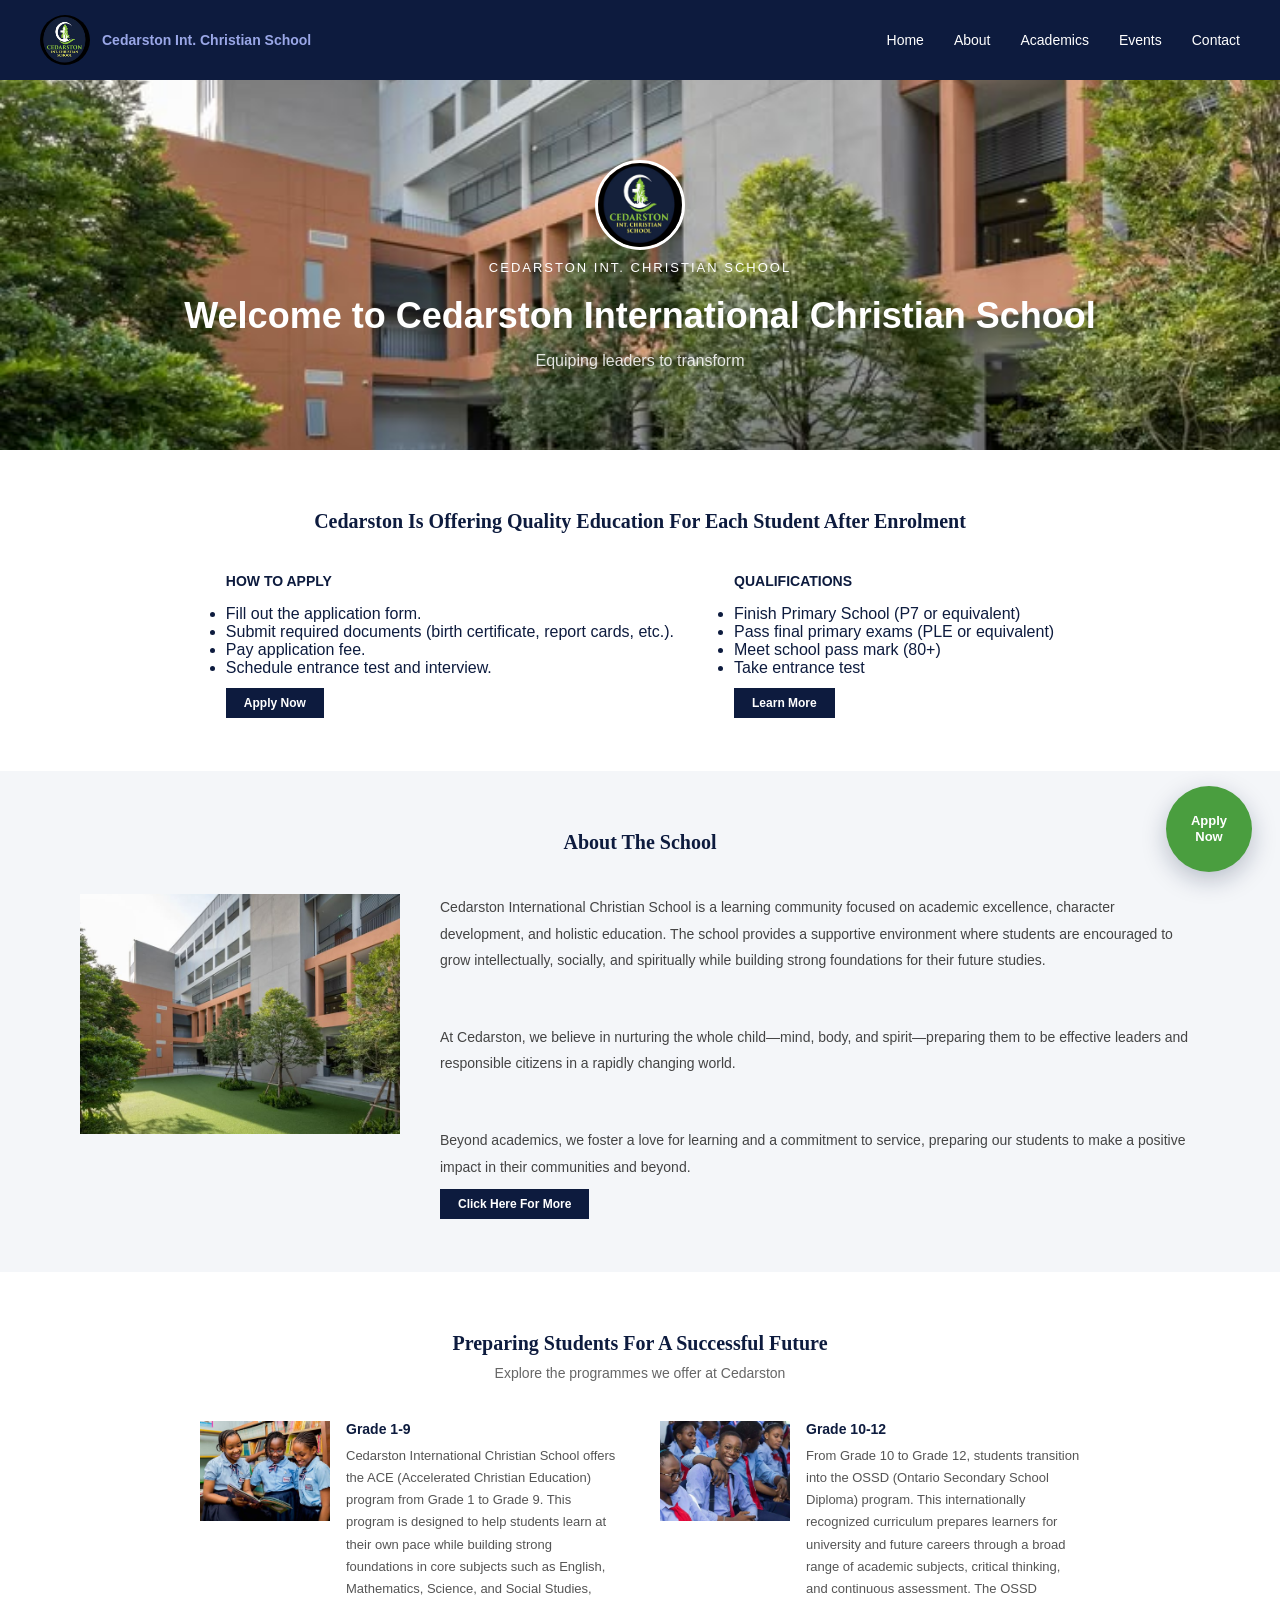
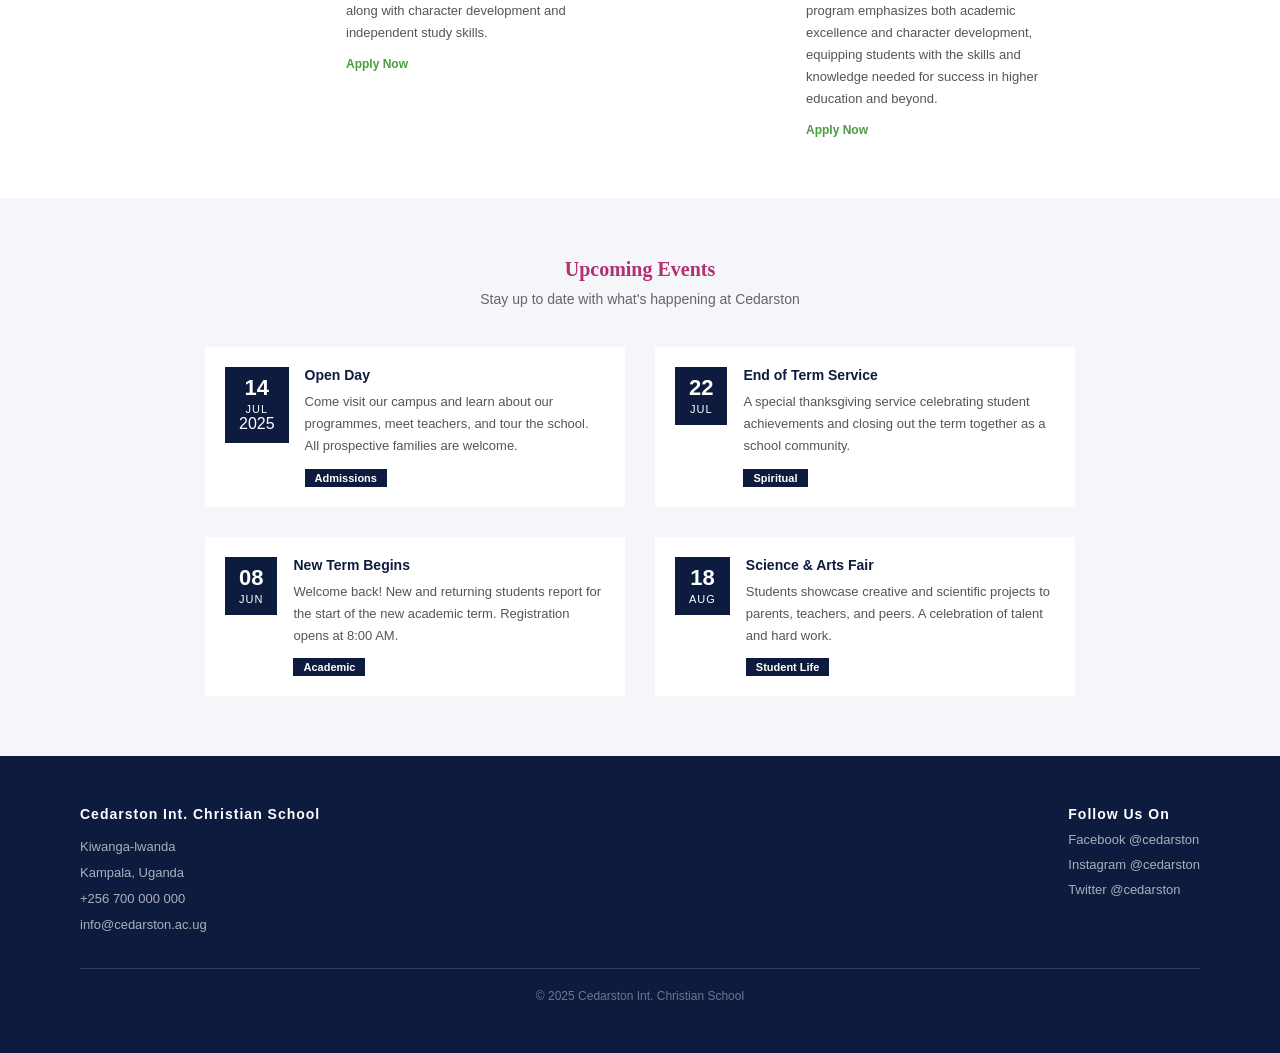
<file: index.html>
<!DOCTYPE html>
<html lang="en">
    <head>
        <meta charset="UTF-8">
        <meta name="viewport" content="width=device-width, initial-scale=1.0">
        <link rel="stylesheet" href="style.css">
        <title>Cedarston</title>
    </head>
    <body>
        <!-- NavigationBAR -->
        <div class="navbar">

            <div class="nav-logo">
                <img src="logo.png" alt="Cedarston Logo">
                <p>Cedarston Int. Christian School</p>
            </div>

            <div class="nav-links">
                <a href="index.html">Home</a>
                <a href="about.html">About</a>
                <a href="academics.html">Academics</a>
                <a href="events.html">Events</a>
                <a href="contact.html">Contact</a>
            </div>

        </div>
        <div class="hero">
            <div class="hero-logo">
              <img src="logo.png" alt="Cedarstonlogo">
              <p> CEDARSTON INT. CHRISTIAN SCHOOL</p>
            </div>
            <div class="hero-text">
              <h1>Welcome to Cedarston International Christian School</h1>
              <p>Equiping leaders to transform </p>
            </div>
        </div>
        <!-- ADMISSIONS SECTION -->
        <div class="admissions">

            <h2>Cedarston Is Offering Quality Education For Each Student After Enrolment</h2>

            <div class="admissions-cols">

                <div class="admissions-col">
                    <h3>How To Apply</h3>
                    <p>
                        <ul>
                            <li>Fill out the application form.</li>
                            <li>Submit required documents (birth certificate, report cards, etc.).</li>
                            <li>Pay application fee.</li>
                            <li>Schedule entrance test and interview.</li>
                        </ul>
                    </p>
                   <a href="admissions.html">Apply Now</a>
                </div>

                <div class="admissions-col">
                    <h3>Qualifications</h3>
                    <p>
                        <ul>
                            <li>Finish Primary School (P7 or equivalent)</li>
                            <li>Pass final primary exams (PLE or equivalent)</li>
                            <li>Meet school pass mark (80+)</li>
                            <li>Take entrance test</li>
                        </ul>
                    </p>
                    </p>
                    <a href="admissions.html">Learn More</a>
                </div>

            </div>

        </div>
        <!-- ABOUT SECTION -->
        <div class="about">

            <h2>About The School</h2>

            <div class="about-inner">

                <div class="about-image">
                    <img src="school.jpg" alt="Cedarston School">
                </div>

                <div class="about-text">
                    <p>Cedarston International Christian School is a learning community focused on academic excellence, character development, and holistic education. The school provides a supportive environment where students are encouraged to grow intellectually, socially, and spiritually while building strong foundations for their future studies.</p><br><br>
                    <p>At Cedarston, we believe in nurturing the whole child—mind, body, and spirit—preparing them to be effective leaders and responsible citizens in a rapidly changing world.</p> <br><br>
                    <p>Beyond academics, we foster a love for learning and a commitment to service, preparing our students to make a positive impact in their communities and beyond.</p>
                    <a href="#">Click Here For More</a>
                </div>

            </div>

        </div>
        <!-- PROGRAMS SECTION -->
        <div class="programs">

            <h2>Preparing Students For A Successful Future</h2>
            <p>Explore the programmes we offer at Cedarston</p>

            <div class="programs-cols">

                <div class="program-card">
                    <img src="primary.jpg" alt="Primary School">
                    <div class="program-info">
                        <h3>Grade 1-9</h3>
                        <p>Cedarston International Christian School offers the ACE (Accelerated Christian Education) program from Grade 1 to Grade 9. This program is designed to help students learn at their own pace while building strong foundations in core subjects such as English, Mathematics, Science, and Social Studies, along with character development and independent study skills.</p>
                        <a href="admissions.html">Apply Now</a>
                    </div>
                </div>

                <div class="program-card">
                    <img src="secondary.jpg" alt="Secondary School">
                    <div class="program-info">
                        <h3>Grade 10-12</h3>
                        <p>From Grade 10 to Grade 12, students transition into the OSSD (Ontario Secondary School Diploma) program. This internationally recognized curriculum prepares learners for university and future careers through a broad range of academic subjects, critical thinking, and continuous assessment. The OSSD program emphasizes both academic excellence and character development, equipping students with the skills and knowledge needed for success in higher education and beyond.</p>
                        <a href="admissions.html">Apply Now</a>
                    </div>
                </div>

            </div>

        </div>
        <!-- EVENTS SECTION -->
        <div class="events">

            <h2>Upcoming Events</h2>
           <p>Stay up to date with what's happening at Cedarston</p>

         <div class="events-grid">
            <div class="event-card">
             <div class="event-date">
                <span class="event-day">14</span>
                <span class="event-month">Jul</span>
                <span class="event-year">2025</span>
             </div>
            <div class="event-details">
                <h3>Open Day</h3>
                <p>Come visit our campus and learn about our programmes, meet teachers, and tour the school. All prospective families are welcome.</p>
                <span class="event-tag" >Admissions</span>
            </div>
         </div>

        <div class="event-card">
            <div class="event-date">
                <span class="event-day">22</span>
                <span class="event-month">Jul</span>
            </div>
            <div class="event-details">
                <h3>End of Term Service</h3>
                <p>A special thanksgiving service celebrating student achievements and closing out the term together as a school community.</p>
                <span class="event-tag">Spiritual</span>
            </div>
        </div>

        <div class="event-card">
            <div class="event-date">
                <span class="event-day">08</span>
                <span class="event-month">Jun</span>
            </div>
            <div class="event-details">
                <h3>New Term Begins</h3>
                <p>Welcome back! New and returning students report for the start of the new academic term. Registration opens at 8:00 AM.</p>
                <span class="event-tag">Academic</span>
            </div>
        </div>

        <div class="event-card">
            <div class="event-date">
                <span class="event-day">18</span>
                <span class="event-month">Aug</span>
            </div>
            <div class="event-details">
                <h3>Science & Arts Fair</h3>
                <p>Students showcase creative and scientific projects to parents, teachers, and peers. A celebration of talent and hard work.</p>
                <span class="event-tag">Student Life</span>
            </div>
        </div>

      </div>

       </div>
        <!-- FOOTER -->
        <div class="footer">

            <div class="footer-cols">

                <div class="footer-info">
                    <h4>Cedarston Int. Christian School</h4>
                    <p>Kiwanga-lwanda</p>
                    <p>Kampala, Uganda</p>
                    <p>+256 700 000 000</p>
                    <p>info@cedarston.ac.ug</p>
                </div>

                <div class="footer-social">
                    <h4>Follow Us On</h4>
                    <a href="#">Facebook @cedarston</a>
                    <a href="#">Instagram @cedarston</a>
                    <a href="#">Twitter @cedarston</a>
                </div>

            </div>

            <div class="footer-bottom">
                <p>&copy; 2025 Cedarston Int. Christian School</p>
            </div>

        </div>
        <a href="admissions.html" class="apply-now-bubble">
          Apply<br>Now
       </a>
    </body>
</html>
</file>
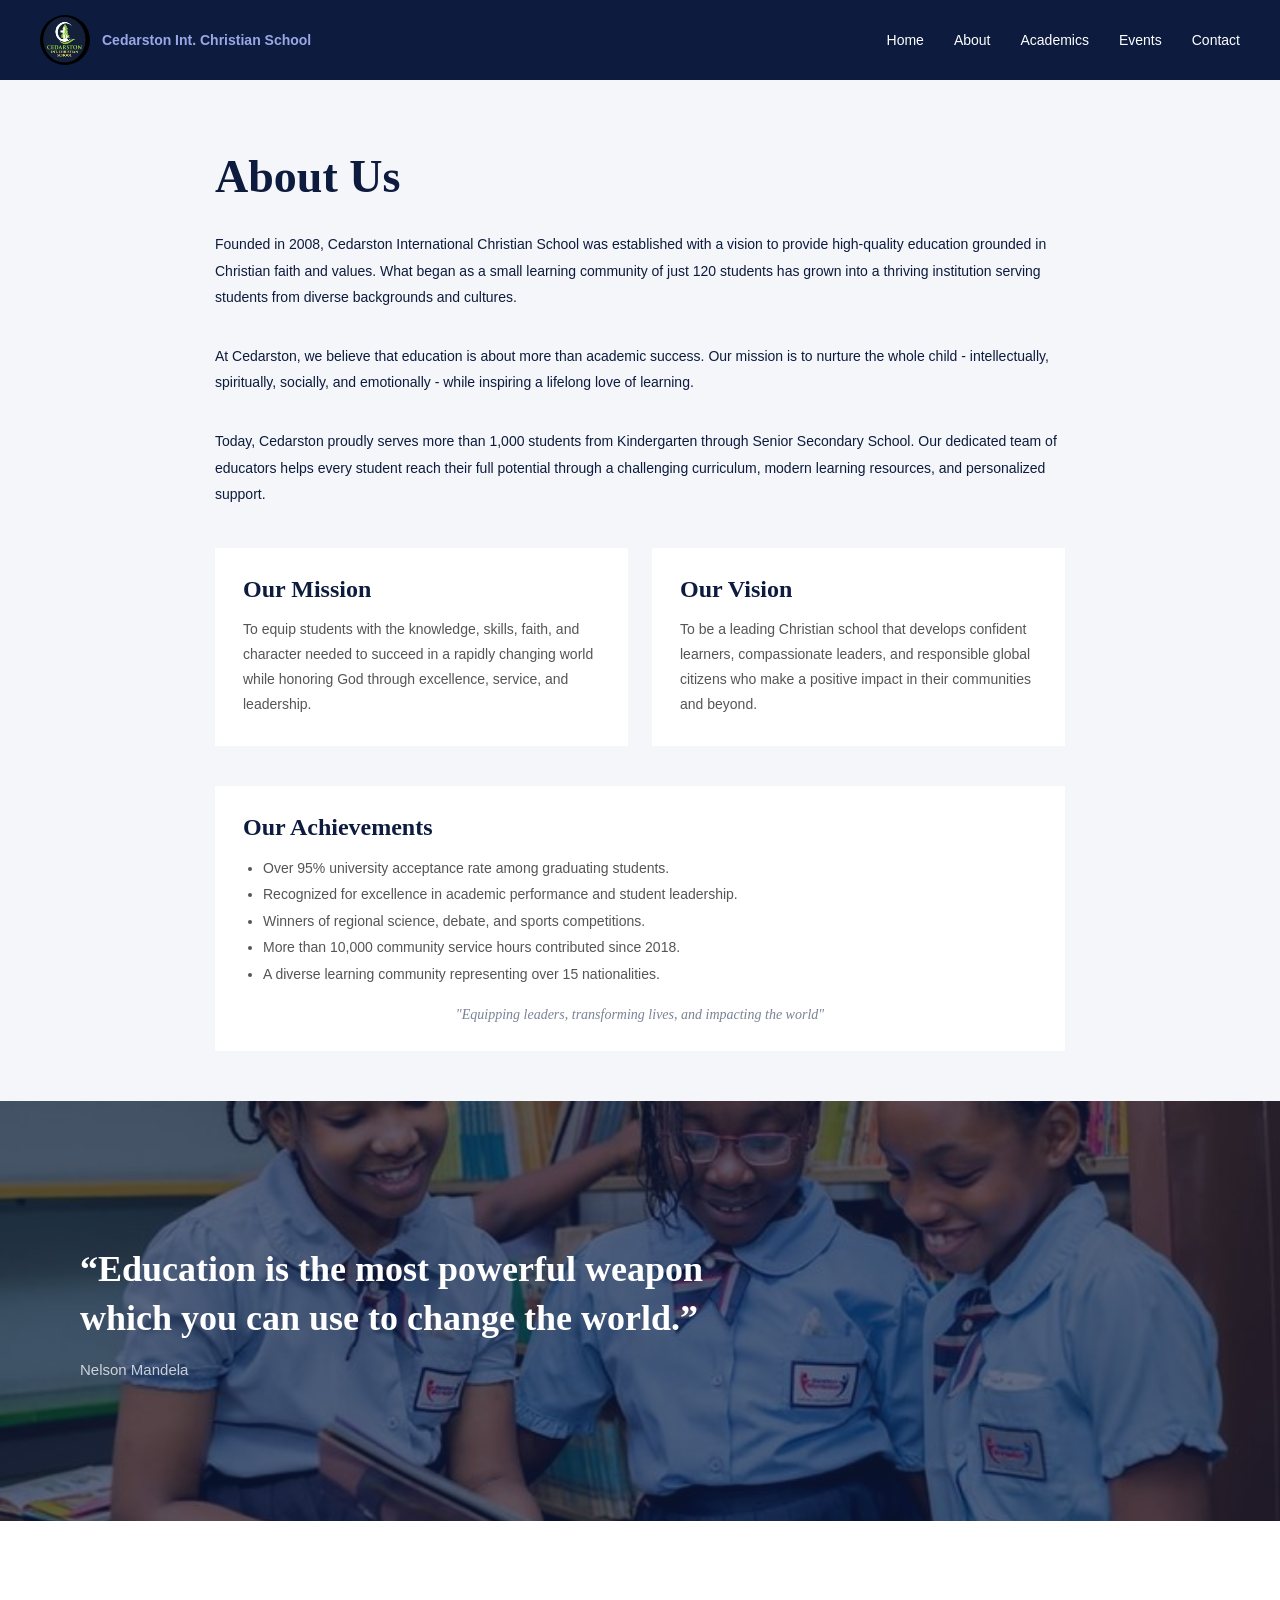
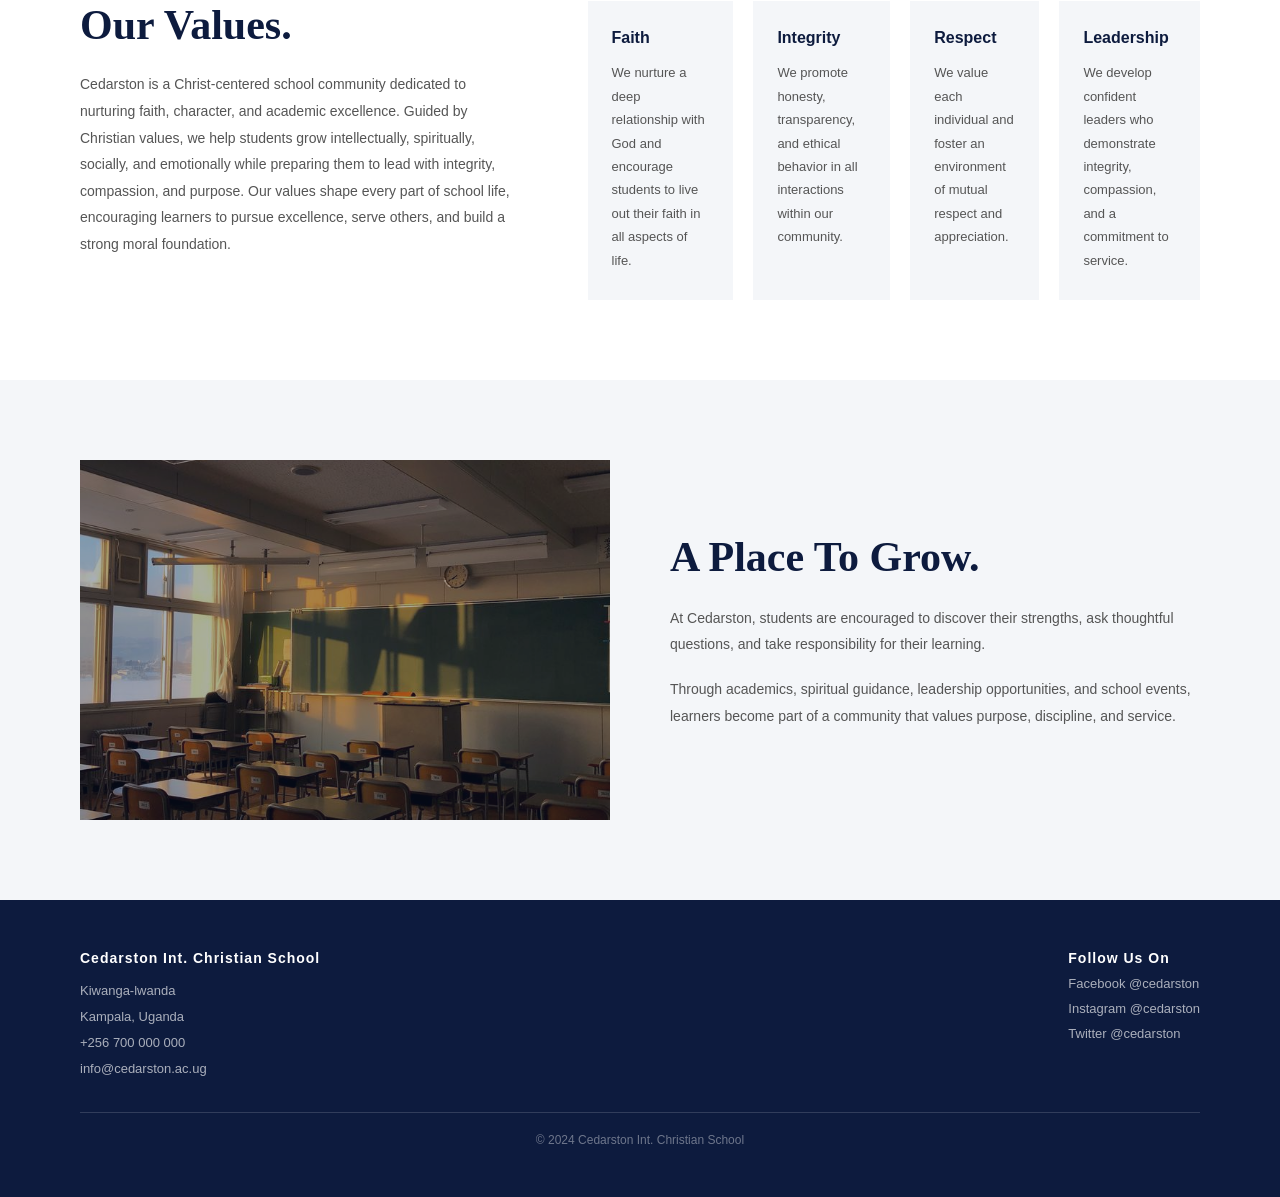
<file: about.html>
<!DOCTYPE html>
<html lang="en">
    <head>
        <meta charset="UTF-8">
        <meta name="viewport" content="width=device-width, initial-scale=1.0">
        <link rel="stylesheet" href="style.css">
        <title>About Cedarston</title>
    </head>
    <body>
        <!-- NavigationBAR -->
        <div class="navbar">

            <div class="nav-logo">
                <img src="logo.png" alt="Cedarston Logo">
                <p>Cedarston Int. Christian School</p>
            </div>

            <div class="nav-links">
                <a href="index.html">Home</a>
                <a href="about.html">About</a>
                <a href="academics.html">Academics</a>
                <a href="events.html">Events</a>
                <a href="contact.html">Contact</a>
            </div>

        </div>
        
        <div class="about-page-intro">
            <div class="about-main-text">
                <h1>About Us</h1>
                <p>
                    Founded in 2008, Cedarston International Christian School was established with a vision
                    to provide high-quality education grounded in Christian faith and values. What began as
                    a small learning community of just 120 students has grown into a thriving institution
                    serving students from diverse backgrounds and cultures.
                </p>

                <p>
                   At Cedarston, we believe that education is about more than academic success. Our mission
                   is to nurture the whole child - intellectually, spiritually, socially, and emotionally -
                   while inspiring a lifelong love of learning.
                </p>

                <p>
                    Today, Cedarston proudly serves more than 1,000 students from Kindergarten through Senior
                    Secondary School. Our dedicated team of educators helps every student reach their full
                    potential through a challenging curriculum, modern learning resources, and personalized support.
                </p>
            </div>
            <div class="mission-vision">
                <div>
                    <h2> Our Mission</h2>

                    <p>
                        To equip students with the knowledge, skills, faith, and character needed to succeed
                        in a rapidly changing world while honoring God through excellence, service, and leadership.
                    </p>
                </div>
                <div>
                    <h2> Our Vision</h2>

                    <p>
                        To be a leading Christian school that develops confident learners, compassionate leaders,
                        and responsible global citizens who make a positive impact in their communities and beyond.
                    </p>
                </div>

            </div>
            <div class="about-achievements">
                <h2>Our Achievements</h2>
                
                <ul>
                    <li>Over 95% university acceptance rate among graduating students.</li>
                    <li>Recognized for excellence in academic performance and student leadership.</li>
                    <li>Winners of regional science, debate, and sports competitions.</li>
                    <li>More than 10,000 community service hours contributed since 2018.</li>
                    <li>A diverse learning community representing over 15 nationalities.</li>
                </ul>

                <p class="school-motto">
                    "Equipping leaders, transforming lives, and impacting the world"
                </p>
            </div>
        </div>


        <div class="about-quote-banner">
            <img src="primary.jpg" alt="Cedarston Students">

            <div class="quote-overlay">
              <h3>
                “Education is the most powerful weapon which you can use to change the world.”
             </h3>

              <p>Nelson Mandela</p>
            </div>
        </div>

        <div class="about-values">
            <div class="values-text">
                <h2>Our Values.</h2>

                <p>
                   Cedarston is a Christ-centered school community dedicated to nurturing faith,
                   character, and academic excellence. Guided by Christian values, we help students
                   grow intellectually, spiritually, socially, and emotionally while preparing them
                   to lead with integrity, compassion, and purpose. Our values shape every part of
                   school life, encouraging learners to pursue excellence, serve others, and build
                   a strong moral foundation.
                </p>
            </div>
            <div class="values-grid">
                <div class="value-card">
                    <h3>Faith</h3>
                    <p>We nurture a deep relationship with God and encourage students to live out their faith in all aspects of life.</p>
                </div>
                <div class="value-card">
                    <h3>Integrity</h3>
                    <p>We promote honesty, transparency, and ethical behavior in all interactions within our community.</p>
                </div>
                <div class="value-card">
                    <h3>Respect</h3>
                    <p>We value each individual and foster an environment of mutual respect and appreciation.</p>
                </div>
                <div class="value-card">
                    <h3>Leadership</h3>
                    <p>We develop confident leaders who demonstrate integrity, compassion, and a commitment to service.</p>
                </div>
            </div>
        </div>
        <div class="about-community">
            <div class="community-img">
                <img src="classroom.jpeg" alt="Cedarston Community">
            </div>
            <div class="community-text">
               <h2>A Place To Grow.</h2>

                <p>
                    At Cedarston, students are encouraged to discover their strengths, ask thoughtful
                    questions, and take responsibility for their learning.
                </p>

               <p>
                   Through academics, spiritual guidance, leadership opportunities, and school events,
                   learners become part of a community that values purpose, discipline, and service.
              </p>
            </div>
        </div>
        <div class="footer">
          <div class="footer-cols">
            <div class="footer-info">
                <h4>Cedarston Int. Christian School</h4>

                <p>Kiwanga-lwanda</p>
                <p>Kampala, Uganda</p>
                <p>+256 700 000 000</p>
                <p>info@cedarston.ac.ug</p>
            </div>
            <div class="footer-social">
              <h4>Follow Us On</h4>

              <a href="#">Facebook @cedarston</a>
              <a href="#">Instagram @cedarston</a>
              <a href="#">Twitter @cedarston</a>
            </div>
          </div>
            <div class="footer-bottom">
                <p>&copy; 2024 Cedarston Int. Christian School</p>
            </div>
        </div>
    </body>
</html>
</file>
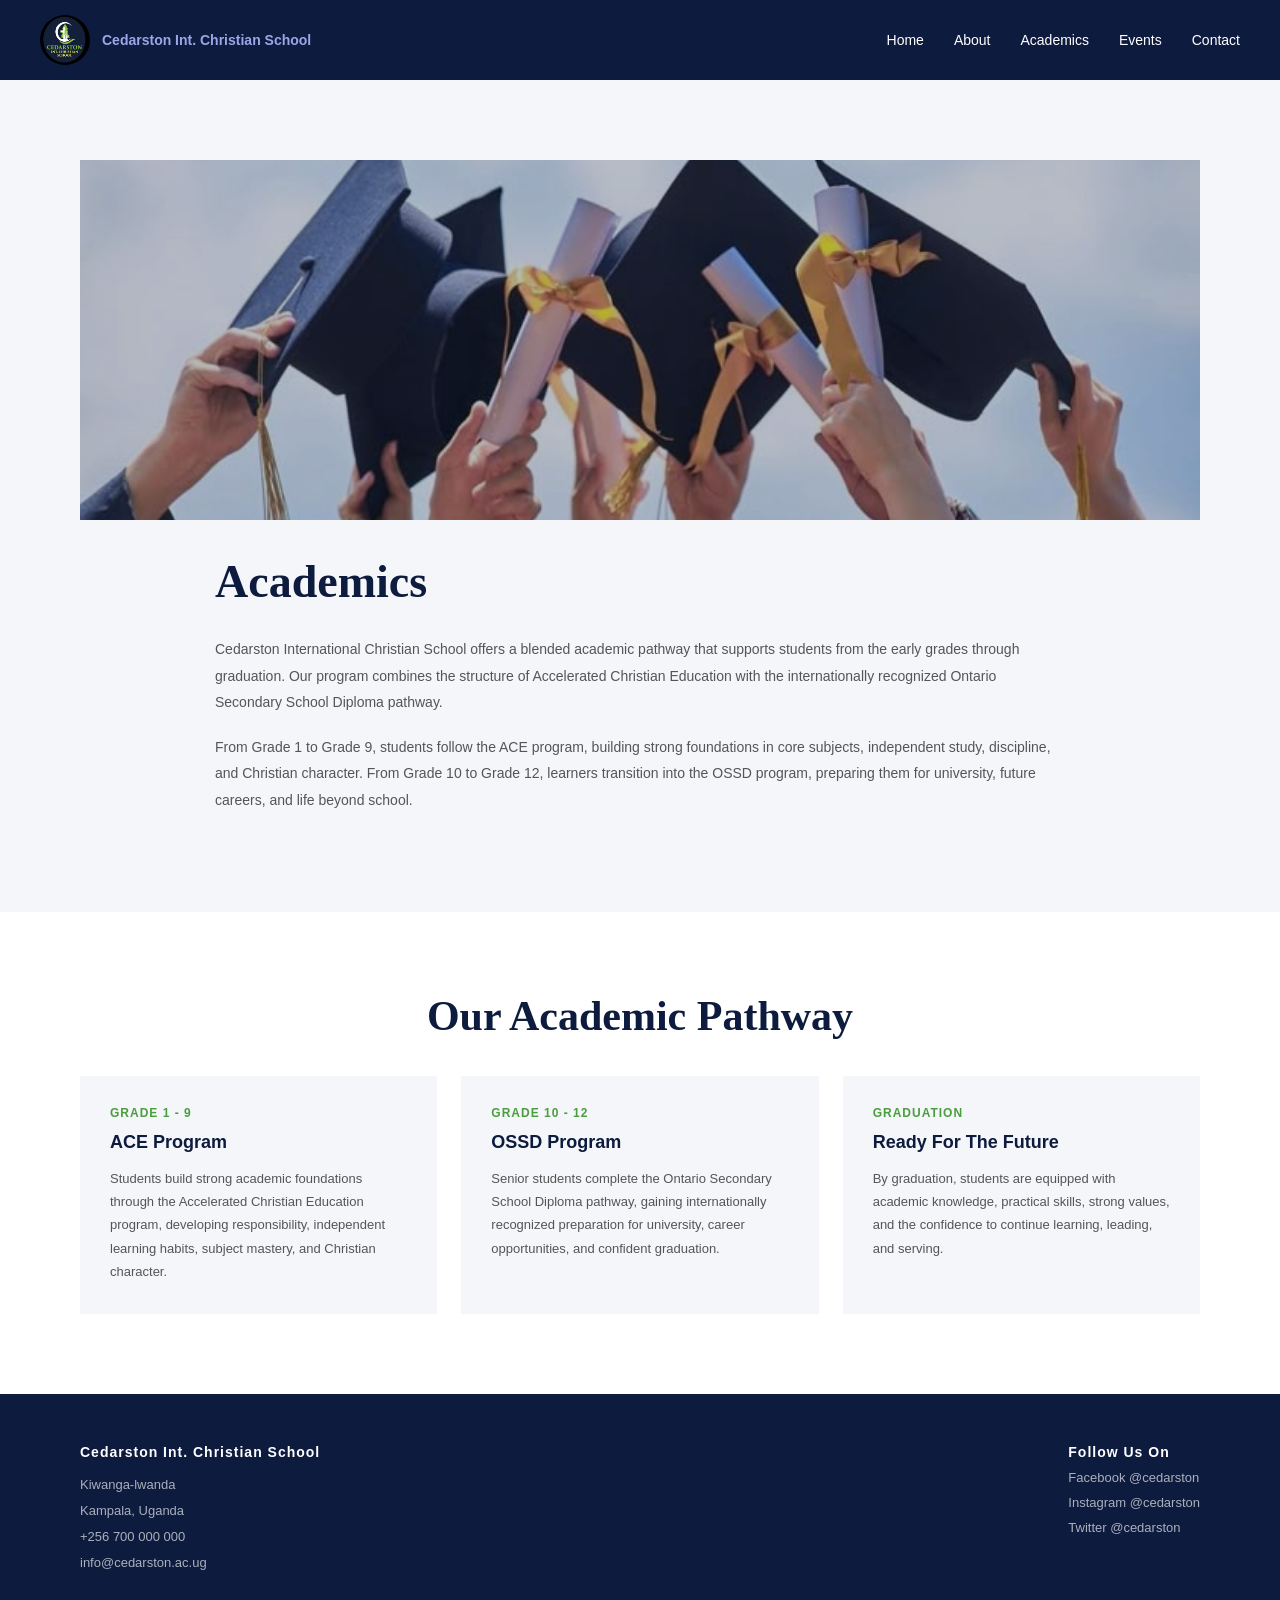
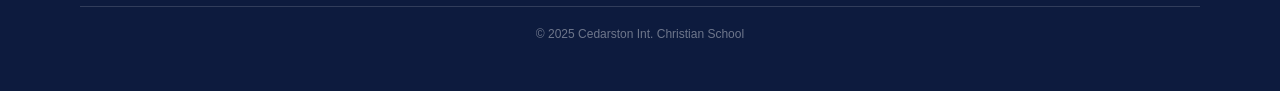
<file: academics.html>
<!DOCTYPE html>
<html lang="en">
    <head>
        <meta charset="UTF-8">
        <meta name="viewport" content="width=device-width, initial-scale=1.0">
        <link rel="stylesheet" href="style.css">
        <title>Academics</title>
    </head>
    <body>
        <!-- NavigationBAR -->
        <div class="navbar">

            <div class="nav-logo">
                <img src="logo.png" alt="Cedarston Logo">
                <p>Cedarston Int. Christian School</p>
            </div>

            <div class="nav-links">
                <a href="index.html">Home</a>
                <a href="about.html">About</a>
                <a href="academics.html">Academics</a>
                <a href="events.html">Events</a>
                <a href="contact.html">Contact</a>
            </div>

        </div>

        </div>

        <div class="academics-intro">

            <div class="academics-intro-image">
                <img src="grad.jpeg" alt="Cedarston classroom">
           </div>

           <div class="academics-main-text">
             <h1>Academics</h1>

             <p>
              Cedarston International Christian School offers a blended academic pathway that
              supports students from the early grades through graduation. Our program combines
              the structure of Accelerated Christian Education with the internationally recognized
              Ontario Secondary School Diploma pathway.
             </p>

             <p>
              From Grade 1 to Grade 9, students follow the ACE program, building strong foundations
              in core subjects, independent study, discipline, and Christian character. From Grade 10
              to Grade 12, learners transition into the OSSD program, preparing them for university,
              future careers, and life beyond school.
             </p>
            </div>
        </div>

        <div class="academic-pathway">
           <h2>Our Academic Pathway</h2>

           <div class="pathway-grid">
               <div class="pathway-card">
                   <span>Grade 1 - 9</span>
                   <h3>ACE Program</h3>
                   <p>
                      Students build strong academic foundations through the Accelerated Christian
                      Education program, developing responsibility, independent learning habits,
                      subject mastery, and Christian character.
                   </p>
               </div>

               <div class="pathway-card">
                   <span>Grade 10 - 12</span>
                   <h3>OSSD Program</h3>
                   <p>
                      Senior students complete the Ontario Secondary School Diploma pathway, gaining
                      internationally recognized preparation for university, career opportunities,
                      and confident graduation.
                    </p>
                </div>

                <div class="pathway-card">
                   <span>Graduation</span>
                   <h3>Ready For The Future</h3>
                   <p>
                      By graduation, students are equipped with academic knowledge, practical skills,
                      strong values, and the confidence to continue learning, leading, and serving.
                   </p>
                </div>
            </div>
       </div>
       <!-- FOOTER -->
        <div class="footer">

            <div class="footer-cols">

               <div class="footer-info">
                  <h4>Cedarston Int. Christian School</h4>
                  <p>Kiwanga-lwanda</p>
                  <p>Kampala, Uganda</p>
                  <p>+256 700 000 000</p>
                  <p>info@cedarston.ac.ug</p>
              </div>

               <div class="footer-social">
                 <h4>Follow Us On</h4>
                  <a href="#">Facebook @cedarston</a>
                  <a href="#">Instagram @cedarston</a>
                  <a href="#">Twitter @cedarston</a>
                </div>

            </div>

            <div class="footer-bottom">
              <p>&copy; 2025 Cedarston Int. Christian School</p>
           </div>

        </div>


    </body>
</html>
</file>
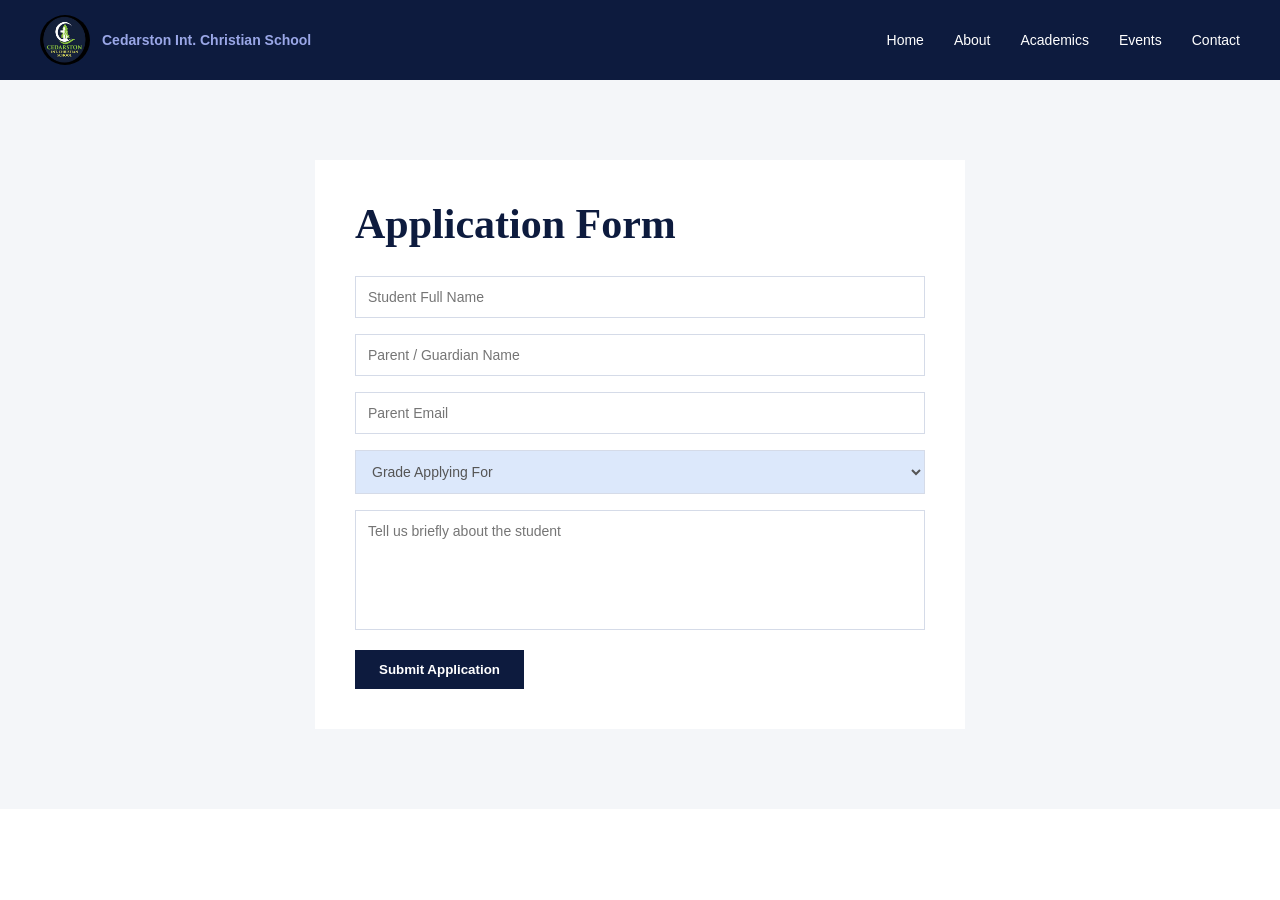
<file: admissions.html>
<!DOCTYPE html>
<html lang="en">
  <head>
      <meta charset="UTF-8">
      <meta name="viewport" content="width=device-width, initial-scale=1.0">
      <title>Admissions - Cedarston</title>
      <link rel="stylesheet" href="style.css">
      <!-- shalom is awesome -->
  </head>
  <body>

        <!-- NavigationBAR -->
        <div class="navbar">
           <div class="nav-logo">
              <img src="logo.png" alt="Cedarston Logo">
              <p>Cedarston Int. Christian School</p>
          </div>

          <div class="nav-links">
            <a href="index.html">Home</a>
            <a href="about.html">About</a>
            <a href="academics.html">Academics</a>
            <a href="events.html">Events</a>
            <a href="contact.html">Contact</a>
          </div>
        </div>

        <div class="admission-page">
          <div class="admission-form-box" id="formBox">
            <h2>Application Form </h2>

            <form id="applicationForm">
              <input type="text" id="studentName" placeholder="Student Full Name" required>
              <input type="text" placeholder="Parent / Guardian Name" required>
              <input type="email" placeholder="Parent Email" required>
              <select required>
                <option value="">Grade Applying For</option>
                <option>Grade 1</option>
                <option>Grade 2</option>
                <option>Grade 3</option>
                <option>Grade 4</option>
                <option>Grade 5</option>
                <option>Grade 6</option>
                <option>Grade 7</option>
                <option>Grade 8</option>
                <option>Grade 9</option>
                <option>Grade 10</option>
                <option>Grade 11</option>
                <option>Grade 12</option>
              </select>

              <textarea placeholder="Tell us briefly about the student" required></textarea>

              <button type="submit">Submit Application</button>
            </form>
          </div>

          <div class="admission-message" id="messageBox">
           <h1>Submission Received.</h1>
           <p>Your application has been received. Please wait while we review your details.</p>
          </div>

          <div class="admission-message" id="acceptedBox">
            <h1 id="acceptedTitle">Congratulations!</h1>
            <p>
              You have been accepted into Cedarston International Christian School.
              Please check your email for your official admission letter.
           </p>
         </div>
       </div>
       <script src="admissions.js"></script>
  </body>
</html>
</file>
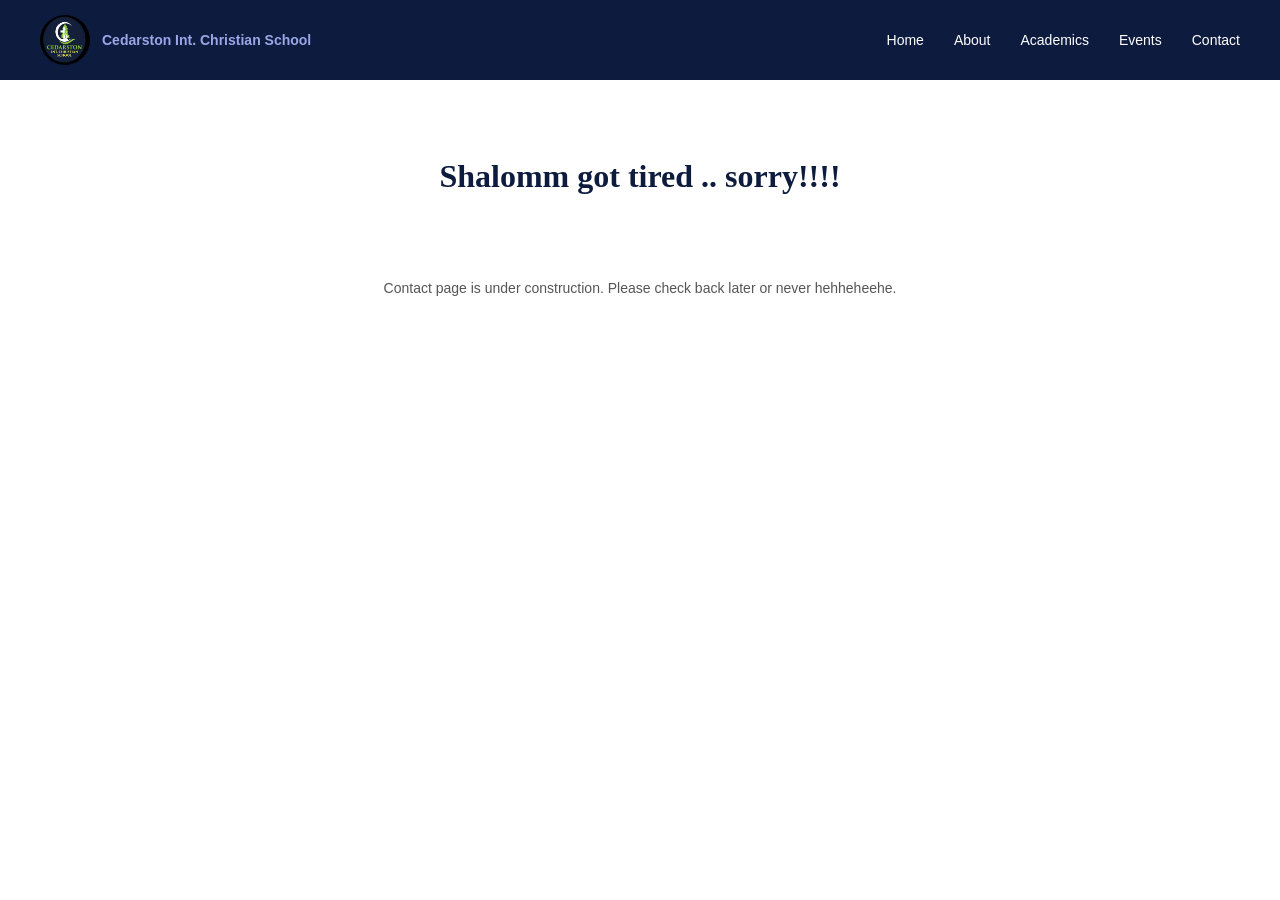
<file: contact.html>
<!DOCTYPE html>
<html lang="en">
    <head>
        <meta charset="UTF-8">
        <meta name="viewport" content="width=device-width, initial-scale=1.0">
        <link rel="stylesheet" href="style.css">
        <title>Contact Cedarston International Christian School</title>
    </head>
    <body>
        <!-- NavigationBAR -->
        <div class="navbar">

            <div class="nav-logo">
                <img src="logo.png" alt="Cedarston Logo">
                <p>Cedarston Int. Christian School</p>
            </div>

            <div class="nav-links">
                <a href="index.html">Home</a> 
                <a href="about.html">About</a>
                <a href="academics.html">Academics</a>
                <a href="events.html">Events</a>
                <a href="contact.html">Contact</a>
            </div>

        </div>
        <div class="tired">
            <br>
            <h1>Shalomm got tired .. sorry!!!!</h1>
             <p>Contact page is under construction. Please check back later or never hehheheehe.</p>
        </div>
    </body>
</html>
</file>
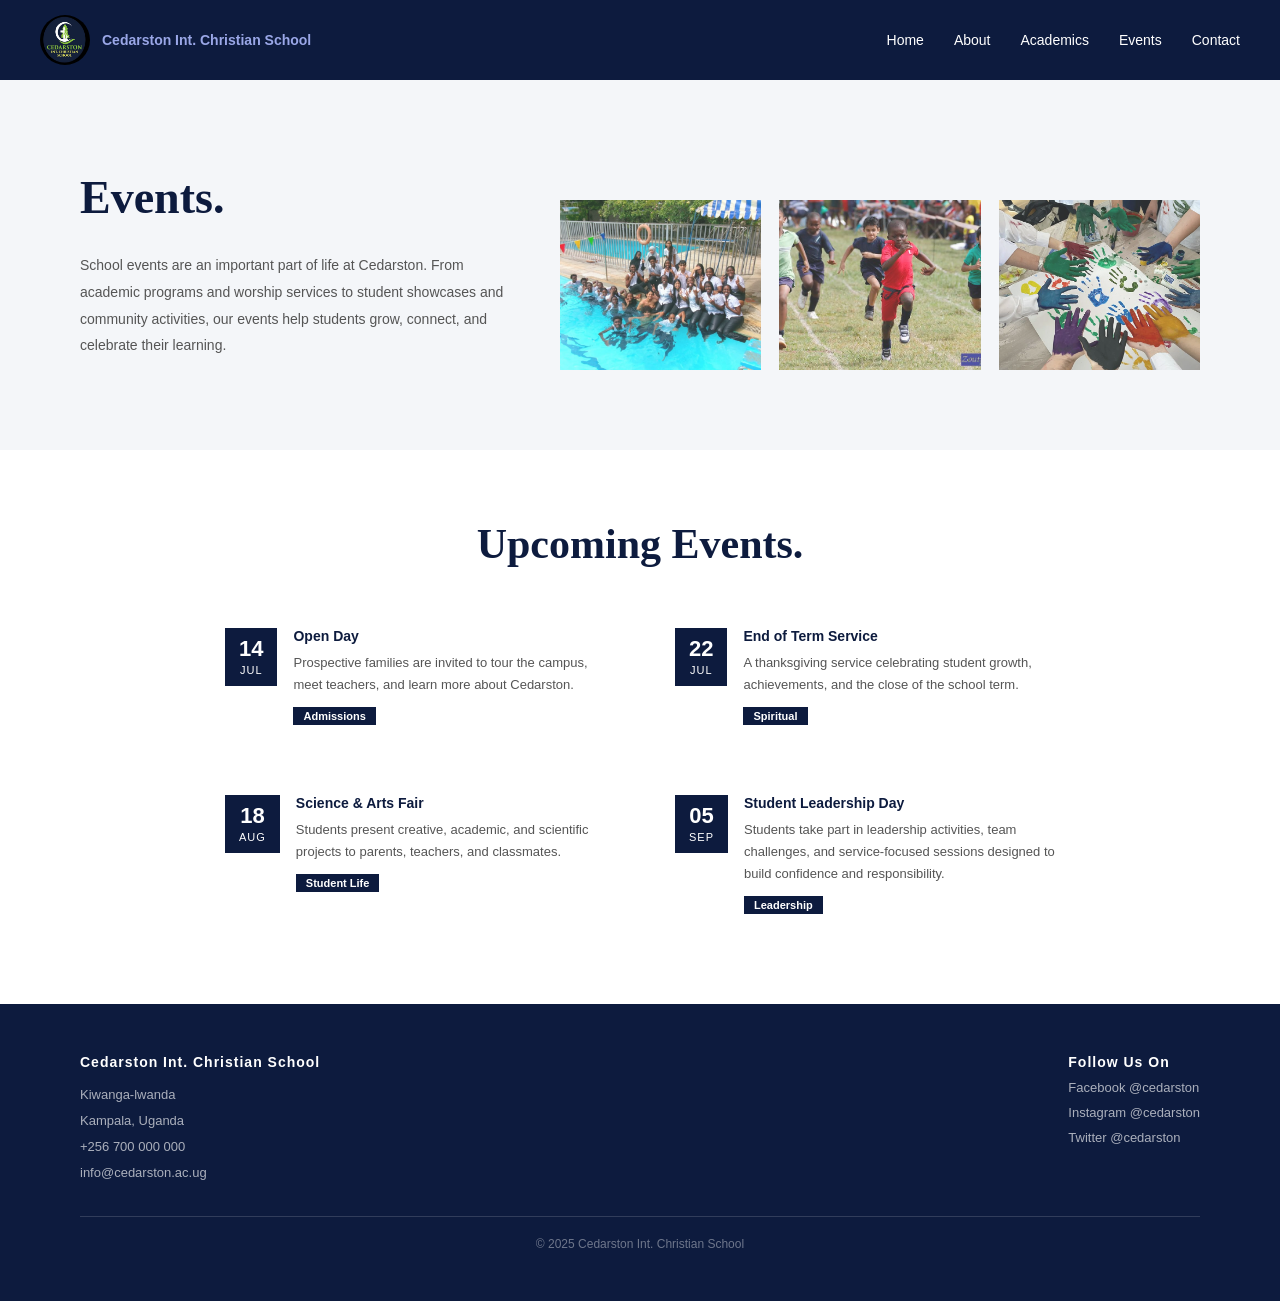
<file: events.html>
<!DOCTYPE html>
<html lang="en">
    <head>
        <meta charset="UTF-8">
        <meta name="viewport" content="width=device-width, initial-scale=1.0">
        <link rel="stylesheet" href="style.css">
        <title>Events at Cedarston International Christian School</title>
    </head>
    <body>
        <!-- NavigationBAR -->
        <div class="navbar">

            <div class="nav-logo">
                <img src="logo.png" alt="Cedarston Logo">
                <p>Cedarston Int. Christian School</p>
            </div>

            <div class="nav-links">
                <a href="index.html">Home</a>
                <a href="about.html">About</a>
                <a href="academics.html">Academics</a>
                <a href="events.html">Events</a>
                <a href="contact.html">Contact</a>
            </div>

        </div>

        <div class="events-page-intro">
            <div class="events-main-text">
               <h1>Events.</h1>

                <p>
                   School events are an important part of life at Cedarston. From academic programs
                   and worship services to student showcases and community activities, our events
                   help students grow, connect, and celebrate their learning.
               </p>
           </div>

           <div class="events-photo-row">
                <img src="download (4).jpeg" alt="Cedarston school event">
                <img src="idc.jpeg" alt="Students reading together">
                <img src="idk.jpeg" alt="Cedarston classroom">
           </div>
        </div>

        <div class="events-page-section">
           <h2>Upcoming Events.</h2>

            <div class="events-grid">
              <div class="event-card">
                   <div class="event-date">
                      <span class="event-day">14</span>
                      <span class="event-month">Jul</span>
                   </div>

                   <div class="event-details">
                      <h3>Open Day</h3>
                      <p>Prospective families are invited to tour the campus, meet teachers, and learn more about Cedarston.</p>
                      <span class="event-tag">Admissions</span>
                    </div>
               </div>

               <div class="event-card">
                    <div class="event-date">
                       <span class="event-day">22</span>
                       <span class="event-month">Jul</span>
                    </div>

                    <div class="event-details">
                      <h3>End of Term Service</h3>
                      <p>A thanksgiving service celebrating student growth, achievements, and the close of the school term.</p>
                      <span class="event-tag">Spiritual</span>
                   </div>
               </div>

               <div class="event-card">
                   <div class="event-date">
                     <span class="event-day">18</span>
                     <span class="event-month">Aug</span>
                    </div>

                    <div class="event-details">
                      <h3>Science & Arts Fair</h3>
                       <p>Students present creative, academic, and scientific projects to parents, teachers, and classmates.</p>
                      <span class="event-tag">Student Life</span>
                   </div>
               </div>
               <div class="event-card">
                   <div class="event-date">
                      <span class="event-day">05</span>
                      <span class="event-month">Sep</span>
                   </div>

                   <div class="event-details">
                      <h3>Student Leadership Day</h3>
                      <p>
                       Students take part in leadership activities, team challenges, and service-focused
                       sessions designed to build confidence and responsibility.
                      </p>
                      <span class="event-tag">Leadership</span>
                    </div>
               </div>
           </div>
        </div>

        <!-- FOOTER -->
        <div class="footer">

            <div class="footer-cols">

               <div class="footer-info">
                  <h4>Cedarston Int. Christian School</h4>
                  <p>Kiwanga-lwanda</p>
                  <p>Kampala, Uganda</p>
                  <p>+256 700 000 000</p>
                  <p>info@cedarston.ac.ug</p>
                </div>

               <div class="footer-social">
                  <h4>Follow Us On</h4>
                  <a href="#">Facebook @cedarston</a>
                  <a href="#">Instagram @cedarston</a>
                  <a href="#">Twitter @cedarston</a>
               </div>

            </div>

            <div class="footer-bottom">
              <p>&copy; 2025 Cedarston Int. Christian School</p>
            </div>

        </div>
    </body>
</html>
</file>
<file: style.css>
* {
    margin: 0;
    padding: 0;
    box-sizing: border-box;
}

body {
    font-family: Arial, sans-serif;
    color: #0d1b3e;
}

/* NAVBAR */
.navbar {
    background-color: #0d1b3e;
    display: flex;
    justify-content: space-between;
    align-items: center;
    padding: 15px 40px;
}

.nav-logo {
    display: flex;
    align-items: center;
    gap: 12px;
}

.nav-logo img {
    width: 50px;
    height: 50px;
    border-radius: 50%;
}

.nav-logo p {
    color: #9aa7e7;
    font-size: 14px;
    font-weight: bold;
}

.nav-links {
    display: flex;
    gap: 30px;
}

.nav-links a {
    color: white;
    text-decoration: none;
    font-size: 14px;
}

.nav-links a:hover {
    color: #7c92d9;
}

/* HERO */
.hero {
    background-color: #0d1b3e;
    background-image: url('school.jpg');
    background-size: cover;
    background-position: center;
    display: flex;
    flex-direction: column;
    align-items: center;
    justify-content: center;
    text-align: center;
    padding: 80px 40px;
}

.hero-logo {
    display: flex;
    flex-direction: column;
    align-items: center;
    gap: 10px;
    margin-bottom: 20px;
}

.hero-logo img {
    width: 90px;
    height: 90px;
    border-radius: 50%;
    border: 3px solid white;
}

.hero-logo p {
    color: white;
    font-size: 13px;
    letter-spacing: 2px;
}

.hero-text h1 {
    color: white;
    font-size: 36px;
    margin-bottom: 15px;
}

.hero-text p {
    color: rgba(255, 255, 255, 0.85);
    font-size: 16px;
}

/* ADMISSIONS */
.admissions {
    background-color: white;
    padding: 60px 80px;
    text-align: center;
}

.admissions h2 {
    font-family: Georgia;
    font-size: 20px;
    color: #0d1b3e;
    margin-bottom: 40px;
}

.admissions-cols {
    display: flex;
    justify-content: center;
    gap: 60px;
    text-align: left;
}

.admissions-col h3 {
    font-size: 14px;
    text-transform: uppercase;
    color: #0d1b3e;
    margin-bottom: 12px;
}

.admissions-col p {
    font-size: 14px;
    line-height: 1.8;
    color: #444;
    margin-bottom: 16px;
}

.admissions-col a {
    background-color: #0d1b3e;
    color: white;
    text-decoration: none;
    padding: 8px 18px;
    font-size: 12px;
    font-weight: bold;
}

.admissions-col a:hover {
    background-color: #4a9e3f;
}

/* ABOUT */
.about {
    background-color: #f4f6f9;
    padding: 60px 80px;
}

.about h2 {
    font-family:Georgia;
    font-size: 20px;
    color: #0d1b3e;
    text-align: center;
    margin-bottom: 40px;
}

.about-inner {
    display: flex;
    gap: 40px;
    align-items: flex-start;
}

.about-image img {
    width: 320px;
    height: 240px;
    object-fit: cover;
}

.about-text p {
    font-size: 14px;
    line-height: 1.9;
    color: #444;
    margin-bottom: 14px;
}

.about-text a {
    background-color: #0d1b3e;
    color: white;
    text-decoration: none;
    padding: 8px 18px;
    font-size: 12px;
    font-weight: bold;
}

.about-text a:hover {
    background-color: #4a9e3f;
}

/* PROGRAMS */
.programs {
    background-color: white;
    padding: 60px 80px;
    text-align: center;
}

.programs h2 {
    font-family:Georgia;
    font-size: 20px;
    color: #0d1b3e;
    margin-bottom: 10px;
}

.programs > p {
    font-size: 14px;
    color: #666;
    margin-bottom: 40px;
}

.programs-cols {
    display: flex;
    gap: 40px;
    justify-content: center;
    text-align: left;
}

.program-card {
    display: flex;
    gap: 16px;
    max-width: 420px;
}

.program-card img {
    width: 130px;
    height: 100px;
    object-fit: cover;
    flex-shrink: 0;
}

.program-info h3 {
    font-size: 14px;
    color: #0d1b3e;
    margin-bottom: 8px;
}

.program-info p {
    font-size: 13px;
    line-height: 1.7;
    color: #555;
    margin-bottom: 10px;
}

.program-info a {
    font-size: 12px;
    font-weight: bold;
    color: #4a9e3f;
    text-decoration: none;
}

.program-info a:hover {
    color: #d4a017;
}

/* FOOTER */
.footer {
    background-color: #0d1b3e;
    padding: 50px 80px;
    color: white;
}

.footer-cols {
    display: flex;
    justify-content: space-between;
    margin-bottom: 30px;
}

.footer-info h4 {
    font-size: 14px;
    color: white;
    margin-bottom: 12px;
    letter-spacing: 1px;
}

.footer-info p {
    font-size: 13px;
    color: rgba(255, 255, 255, 0.65);
    line-height: 2;
}

.footer-social {
    display: flex;
    flex-direction: column;
    gap: 10px;
}

.footer-social h4 {
    font-size: 14px;
    color: white;
    letter-spacing: 1px;
}

.footer-social a {
    color: rgba(255, 255, 255, 0.65);
    text-decoration: none;
    font-size: 13px;
}

.footer-social a:hover {
    color: #d4a017;
}

.footer-bottom {
    border-top: 1px solid rgba(255, 255, 255, 0.15);
    padding-top: 20px;
    text-align: center;
    font-size: 12px;
    color: rgba(255, 255, 255, 0.4);
}

/* EVENTS */
.events {
    background-color: #f4f6f9;
    padding: 60px 80px;
    text-align: center;
}

.events h2 {
    font-family: Georgia;
    font-size: 20px;
    color: #b23071;
    margin-bottom: 10px;
}

.events > p {
    font-size: 14px;
    color: #666;
    margin-bottom: 40px;
}

.events-grid {
    display: flex;
    flex-wrap: wrap;
    gap: 30px;
    justify-content: center;
}

.event-card {
    background: white;
    display: flex;
    gap: 16px;
    align-items: flex-start;
    padding: 20px;
    max-width: 420px;
    text-align: left;
}

.event-card:hover {
    box-shadow: 0 4px 16px rgba(13, 27, 62, 0.1);
}

.event-date {
    background-color: #0d1b3e;
    color: white;
    padding: 10px 14px;
    display: flex;
    flex-direction: column;
    align-items: center;
    min-width: 52px;
    flex-shrink: 0;
}

.event-day {
    font-size: 22px;
    font-weight: bold;
    line-height: 1;
}

.event-month {
    font-size: 11px;
    text-transform: uppercase;
    letter-spacing: 1px;
    margin-top: 4px;
}

.event-details h3 {
    font-size: 14px;
    color: #0d1b3e;
    margin-bottom: 8px;
}

.event-details p {
    font-size: 13px;
    line-height: 1.7;
    color: #555;
    margin-bottom: 10px;
}

.event-tag {
    display: inline-block;
    background-color: #0d1b3e;
    color: white;
    font-size: 11px;
    font-weight: bold;
    padding: 3px 10px;
}

.event-tag:hover {
    background-color: #4a9e3f;
}

.about-page-intro {
    background-color:#f4f6f9;
    padding: 70px 80px 50px;
}

.about-main-text {
    max-width:850px;
    margin:auto;
}

.about-main-text h1 {
    font-family: Georgia;
    color: #0d1b3e;
    font-size: 46px;
    font-weight: bold;
    margin-bottom: 28px;
}

.about-main-text p {
   font-size: 14px;
   line-height: 1.9;
   color:#0d1b3e;
   margin-bottom: 32px;
}



.about-quote-banner {
    position: relative;
    height: 420px;
    overflow: hidden;
    background-color: #0d1b3e;
}

.about-quote-banner img {
    width: 100%;
    height: 100%;
    object-fit: cover;
    opacity: 0.35;
    display: block;
}

.quote-overlay {
    position: absolute;
    top: 50%;
    left: 80px;
    transform: translateY(-50%);
    max-width: 720px;
}

.quote-overlay h3 {
    font-family: Georgia, 'Times New Roman', serif;
    color: white;
    font-size: 36px;
    line-height: 1.35;
    margin-bottom: 18px;
}

.quote-overlay p {
    color: rgba(255, 255, 255, 0.75);
    font-size: 15px;
}

.about-values {
    background-color: white;
    padding: 80px;
    display: flex;
    gap: 70px;
    align-items: flex-start;
}

.values-text {
    flex: 1;
}

.values-text h2 {
    font-family: Georgia, 'Times New Roman', serif;
    color: #0d1b3e;
    font-size: 42px;
    margin-bottom: 22px;
}

.values-text p {
    color: #555;
    font-size: 14px;
    line-height: 1.9;
}

.values-grid {
    flex: 1.4;
    display: flex;
    gap: 20px;
}

.value-card {
    background-color: #f4f6f9;
    padding: 28px 24px;
}

.value-card h3 {
    color: #0d1b3e;
    font-size: 16px;
    margin-bottom: 14px;
}

.value-card p {
    color: #555;
    font-size: 13px;
    line-height: 1.8;
}


.about-community {
    background-color: #f4f6f9;
    padding: 80px;
    display: flex;
    gap: 60px;
    align-items: center;
}

.community-img {
    flex: 1;
    position: relative;
    background-color: #0d1b3e;
    overflow: hidden;
}

.community-img img {
    width: 100%;
    height: 360px;
    object-fit: cover;
    display: block;
    opacity: 0.65;
}

.community-text {
    flex: 1;
}

.community-text h2 {
    font-family: Georgia, 'Times New Roman', serif;
    color: #0d1b3e;
    font-size: 42px;
    margin-bottom: 24px;
}

.community-text p {
    color: #555;
    font-size: 14px;
    line-height: 1.9;
    margin-bottom: 18px;
}


.mission-vision {
    max-width: 850px;
    margin: 40px auto 0;
    display: grid;
    grid-template-columns: repeat(2, 1fr);
    gap: 24px;
}

.mission-vision div {
    background-color: white;
    padding: 28px;
}

.mission-vision h2,
.about-achievements h2 {
    font-family: Georgia, 'Times New Roman', serif;
    color: #0d1b3e;
    font-size: 24px;
    margin-bottom: 14px;
}

.mission-vision p {
    color: #555;
    font-size: 14px;
    line-height: 1.8;
    align-items: center;
}

.about-achievements {
    max-width: 850px;
    margin: 40px auto 0;
    background-color: white;
    padding: 28px;
}

.about-achievements ul {
    padding-left: 20px;
    color: #555;
    font-size: 14px;
    line-height: 1.9;
}

.school-motto {
    margin-top: 20px;
    font-family: Georgia, 'Times New Roman', serif;
    text-align: center;
    color: #0d1b3e;
    font-size: 14px;
    font-weight: normal;
    font-style: italic;
    color: rgba(13, 27, 62, 0.55);
}

.academic-pathway {
    background-color: white;
    padding: 80px;
}

.academic-pathway h2 {
    font-family: Georgia, 'Times New Roman', serif;
    color: #0d1b3e;
    font-size: 42px;
    margin-bottom: 36px;
    text-align: center;
}

.pathway-grid {
    display: grid;
    grid-template-columns: repeat(3, 1fr);
    gap: 24px;
}

.pathway-card {
    background-color: #f4f6f9;
    padding: 30px;
}

.pathway-card span {
    display: block;
    color: #4a9e3f;
    font-size: 12px;
    font-weight: bold;
    margin-bottom: 12px;
    text-transform: uppercase;
    letter-spacing: 1px;
}

.pathway-card h3 {
    color: #0d1b3e;
    font-size: 18px;
    margin-bottom: 14px;
}

.pathway-card p {
    color: #555;
    font-size: 13px;
    line-height: 1.8;
}

.academics-intro {
    background-color: #f4f6f9;
    padding: 80px;
}

.academics-intro-image {
    flex: 1;
    background-color: #0d1b3e;
    overflow: hidden;
}

.academics-intro-image img {
    width: 100%;
    height: 360px;
    object-fit: cover;
    display: block;
    opacity: 0.7;
}

.academics-main-text {
    max-width: 850px;
    margin: auto;
}

.academics-main-text h1 {
    font-family: Georgia, 'Times New Roman', serif;
    color: #0d1b3e;
    font-size: 46px;
    margin-top: 35px;
    margin-bottom: 28px;
}

.academics-main-text p {
    color: #555;
    font-size: 14px;
    line-height: 1.9;
    margin-bottom: 18px;
}

.events-page-section {
    background-color: white;
    padding: 70px 80px;
}

.events-page-section h2 {
    font-family: Georgia, 'Times New Roman', serif;
    color: #0d1b3e;
    font-size: 42px;
    margin-bottom: 40px;
    text-align: center;
}

.events-page-section .events-grid {
    max-width: 1100px;
    margin: 0 auto;
}

.events-page-intro {
    background-color: #f4f6f9;
    padding: 80px;
    display: flex;
    gap: 40px;
    align-items: center;
    justify-content: center;
}

.events-main-text {
    width: 620px;
}

.events-main-text h1 {
    font-family: Georgia, 'Times New Roman', serif;
    color: #0d1b3e;
    font-size: 46px;
    margin-bottom: 28px;
}

.events-main-text p {
    color: #555;
    font-size: 14px;
    line-height: 1.9;
}

.events-photo-row {
    max-width: 850px;
    margin: 40px auto 0;
    display: grid;
    grid-template-columns: repeat(3, 1fr);
    gap: 18px;
}

.events-photo-row img {
    width: 100%;
    height: 170px;
    object-fit: cover;
    display: block;
    opacity: 0.82;
}

.admission-page {
    background-color: #f4f6f9;
    padding: 80px;
    min-height: 80vh;
}

.admission-form-box,
.admission-message {
    max-width: 650px;
    margin: auto;
    background-color: white;
    padding: 40px;
}

.admission-form-box h2,
.admission-message h1 {
    font-family: Georgia, 'Times New Roman', serif;
    color: #0d1b3e;
    font-size: 42px;
    margin-bottom: 28px;
}

.admission-form-box input,
.admission-form-box select,
.admission-form-box textarea {
    width: 100%;
    padding: 12px;
    margin-bottom: 16px;
    border: 1px solid #d5dbe8;
    font-size: 14px;
    font-family: Arial, sans-serif;
}
.admission-form-box textarea {
    width: 100%;
    padding: 12px;
    margin-bottom: 16px;
    border: 1px solid #d5dbe8;
    font-size: 14px;
    font-family: Arial, sans-serif;
}

.admission-form-box textarea {
    height: 120px;
    resize: none;
}

.admission-form-box button {
    background-color: #0d1b3e;
    color: white;
    border: none;
    padding: 12px 24px;
    font-weight: bold;
    cursor: pointer;
}

.admission-form-box button:hover {
    background-color: #4a9e3f;
}

.admission-message {
    display: none;
    text-align: center;
}

.admission-message p {
    color: #555;
    font-size: 14px;
    line-height: 1.9;
}

.admission-form-box select {
    color: #555;
    background-color: #dce8fb;
}

.apply-now-bubble {
    position: fixed;
    right: 28px;
    bottom: 28px;
    width: 86px;
    height: 86px;
    background-color: #4a9e3f;
    color: white;
    text-decoration: none;
    border-radius: 50%;
    display: flex;
    align-items: center;
    justify-content: center;
    text-align: center;
    font-size: 13px;
    font-weight: bold;
    line-height: 1.2;
    box-shadow: 0 8px 24px rgba(13, 27, 62, 0.25);
    animation: pulseApply 1.8s infinite;
    z-index: 1000;
}

.apply-now-bubble:hover {
    background-color: #0d1b3e;
}

@keyframes pulseApply {
    0% {
        transform: scale(1);
        box-shadow: 0 0 0 0 rgba(74, 158, 63, 0.45);
    }

    70% {
        transform: scale(1.05);
        box-shadow: 0 0 0 16px rgba(74, 158, 63, 0);
    }

    100% {
        transform: scale(1);
        box-shadow: 0 0 0 0 rgba(74, 158, 63, 0);
    }
}

.tired h1 {
    font-family: Georgia, 'Times New Roman', serif;
    color: #0d1b3e;
    background-color: white;
    padding: 60px 80px;
    text-align: center;
}

.tired p {
    color: #555;
    font-size: 14px;
    line-height: 1.9;
    text-align: center;
    margin-top: 20px;
}
</file>
